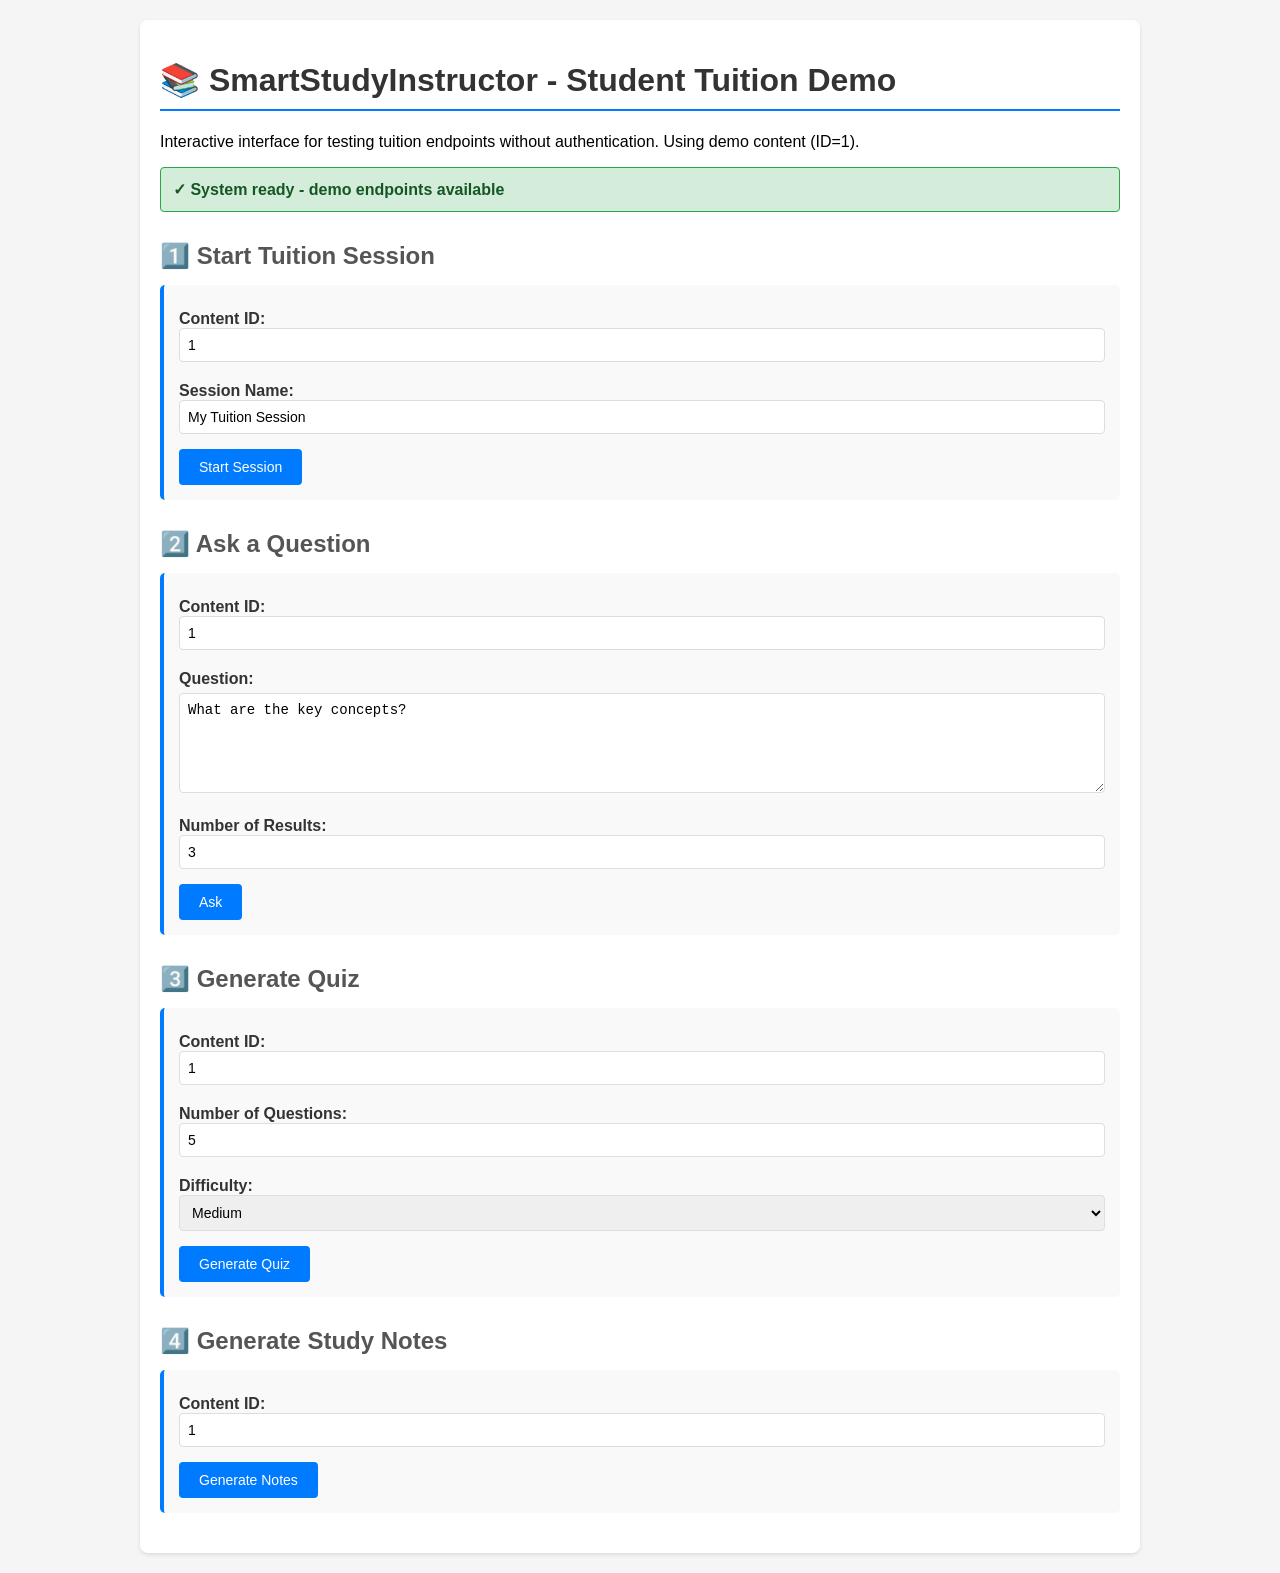
<file: backend/app/templates/student_tuition.html>
<!doctype html>
<html>
<head>
  <meta charset="utf-8">
  <title>Student Tuition - Demo</title>
  <style>
    body { font-family: Arial, sans-serif; max-width: 1000px; margin: 0 auto; padding: 20px; background-color: #f5f5f5; }
    .container { background: white; padding: 20px; border-radius: 8px; box-shadow: 0 2px 4px rgba(0,0,0,0.1); }
    h1 { color: #333; border-bottom: 2px solid #007bff; padding-bottom: 10px; }
    h2 { color: #555; margin-top: 30px; margin-bottom: 15px; }
    .form-section { background-color: #f9f9f9; padding: 15px; border-radius: 5px; margin-bottom: 20px; border-left: 4px solid #007bff; }
    label { display: block; font-weight: bold; margin: 10px 0 5px 0; color: #333; }
    input, textarea, select { width: 100%; padding: 8px; margin-bottom: 10px; border: 1px solid #ddd; border-radius: 4px; box-sizing: border-box; font-size: 14px; }
    button { background-color: #007bff; color: white; padding: 10px 20px; border: none; border-radius: 4px; cursor: pointer; font-size: 14px; margin-right: 10px; }
    button:hover { background-color: #0056b3; }
    button:disabled { background-color: #ccc; cursor: not-allowed; }
    .response { background-color: #e8f4f8; padding: 15px; margin-top: 10px; border-left: 4px solid #007bff; border-radius: 4px; display: none; }
    .response.show { display: block; }
    .response.error { border-left-color: #dc3545; background-color: #f8d7da; color: #721c24; }
    .response.success { border-left-color: #28a745; background-color: #d4edda; color: #155724; }
    pre { background-color: #f4f4f4; padding: 10px; overflow-x: auto; border-radius: 4px; font-size: 12px; max-height: 300px; }
    .status { padding: 12px; border-radius: 4px; margin-bottom: 20px; font-weight: bold; }
    .status.ready { background-color: #d4edda; color: #155724; border: 1px solid #28a745; }
    .status.loading { background-color: #fff3cd; color: #856404; border: 1px solid #ffc107; }
    .spinner { display: inline-block; margin-right: 8px; }
    textarea { height: 100px; }
  </style>
</head>
<body>
  <div class="container">
    <h1>📚 SmartStudyInstructor - Student Tuition Demo</h1>
    <p>Interactive interface for testing tuition endpoints without authentication. Using demo content (ID=1).</p>
    <div id="statusDiv" class="status loading"><span class="spinner">⏳</span>Loading system...</div>

    <h2>1️⃣ Start Tuition Session</h2>
    <div class="form-section">
      <form id="start-session">
        <label>Content ID: <input type="number" id="start-content-id" value="1" required></label>
        <label>Session Name: <input id="start-name" value="My Tuition Session"></label>
        <button type="submit">Start Session</button>
      </form>
      <div id="start-result" class="response"></div>
    </div>

    <h2>2️⃣ Ask a Question</h2>
    <div class="form-section">
      <form id="ask-form">
        <label>Content ID: <input type="number" id="ask-content-id" value="1"></label>
        <label>Question:</label>
        <textarea id="question" placeholder="Ask anything about the content...">What are the key concepts?</textarea>
        <label>Number of Results: <input type="number" id="ask-num" value="3" min="1" max="10"></label>
        <button type="submit">Ask</button>
      </form>
      <div id="ask-result" class="response"></div>
    </div>

    <h2>3️⃣ Generate Quiz</h2>
    <div class="form-section">
      <form id="quiz-form">
        <label>Content ID: <input type="number" id="quiz-content-id" value="1"></label>
        <label>Number of Questions: <input type="number" id="quiz-num" value="5" min="1" max="20"></label>
        <label>Difficulty: 
          <select id="quiz-difficulty">
            <option value="easy">Easy</option>
            <option value="medium" selected>Medium</option>
            <option value="hard">Hard</option>
          </select>
        </label>
        <button type="submit">Generate Quiz</button>
      </form>
      <div id="quiz-result" class="response"></div>
    </div>

    <h2>4️⃣ Generate Study Notes</h2>
    <div class="form-section">
      <form id="notes-form">
        <label>Content ID: <input type="number" id="notes-content-id" value="1"></label>
        <button type="submit">Generate Notes</button>
      </form>
      <div id="notes-result" class="response"></div>
    </div>
  </div>

<script>
const base = '/tuition';

function showResponse(elementId, data, isError = false) {
  const elem = document.getElementById(elementId);
  elem.innerHTML = '<pre>' + JSON.stringify(data, null, 2) + '</pre>';
  elem.classList.add('show');
  elem.classList.toggle('error', isError);
  elem.classList.toggle('success', !isError);
}

function updateStatus(message, isLoading = false) {
  const elem = document.getElementById('statusDiv');
  elem.innerHTML = (isLoading ? '<span class="spinner">⏳</span>' : '<span>✓</span>') + ' ' + message;
  elem.classList.toggle('loading', isLoading);
  elem.classList.toggle('ready', !isLoading);
}

async function postJson(path, body) {
  try {
    const res = await fetch(base + path, {
      method: 'POST',
      headers: { 'Content-Type': 'application/json' },
      body: JSON.stringify(body)
    });
    const data = await res.json();
    if (!res.ok) {
      throw new Error(data.detail || `HTTP ${res.status}`);
    }
    return data;
  } catch (e) {
    throw new Error(e.message);
  }
}

// start session
document.getElementById('start-session').addEventListener('submit', async e => {
  e.preventDefault();
  updateStatus('Starting session...', true);
  try {
    const content_id = Number(document.getElementById('start-content-id').value);
    const session_name = document.getElementById('start-name').value;
    const data = await postJson('/demo/session/start', { content_id, session_name });
    showResponse('start-result', data, false);
    updateStatus('Session started successfully!', false);
  } catch (err) {
    showResponse('start-result', { error: err.message }, true);
    updateStatus('Error: ' + err.message, false);
  }
});

// ask
document.getElementById('ask-form').addEventListener('submit', async e => {
  e.preventDefault();
  updateStatus('Asking question...', true);
  try {
    const content_id = Number(document.getElementById('ask-content-id').value);
    const question = document.getElementById('question').value;
    const num_results = Number(document.getElementById('ask-num').value);
    const data = await postJson('/demo/ask', { content_id, question, num_results });
    showResponse('ask-result', data, false);
    updateStatus('Question answered!', false);
  } catch (err) {
    showResponse('ask-result', { error: err.message }, true);
    updateStatus('Error: ' + err.message, false);
  }
});

// quiz
document.getElementById('quiz-form').addEventListener('submit', async e => {
  e.preventDefault();
  updateStatus('Generating quiz...', true);
  try {
    const content_id = Number(document.getElementById('quiz-content-id').value);
    const num_questions = Number(document.getElementById('quiz-num').value);
    const difficulty = document.getElementById('quiz-difficulty').value;
    const data = await postJson('/demo/quiz/generate', { content_id, num_questions, difficulty });
    showResponse('quiz-result', data, false);
    updateStatus('Quiz generated!', false);
  } catch (err) {
    showResponse('quiz-result', { error: err.message }, true);
    updateStatus('Error: ' + err.message, false);
  }
});

// notes
document.getElementById('notes-form').addEventListener('submit', async e => {
  e.preventDefault();
  updateStatus('Generating notes...', true);
  try {
    const content_id = Number(document.getElementById('notes-content-id').value);
    const data = await postJson('/demo/notes/generate', { content_id });
    showResponse('notes-result', data, false);
    updateStatus('Notes generated!', false);
  } catch (err) {
    showResponse('notes-result', { error: err.message }, true);
    updateStatus('Error: ' + err.message, false);
  }
});

// Initialize
window.addEventListener('load', () => {
  updateStatus('System ready - demo endpoints available', false);
});
</script>
</body>
</html>
</file>
